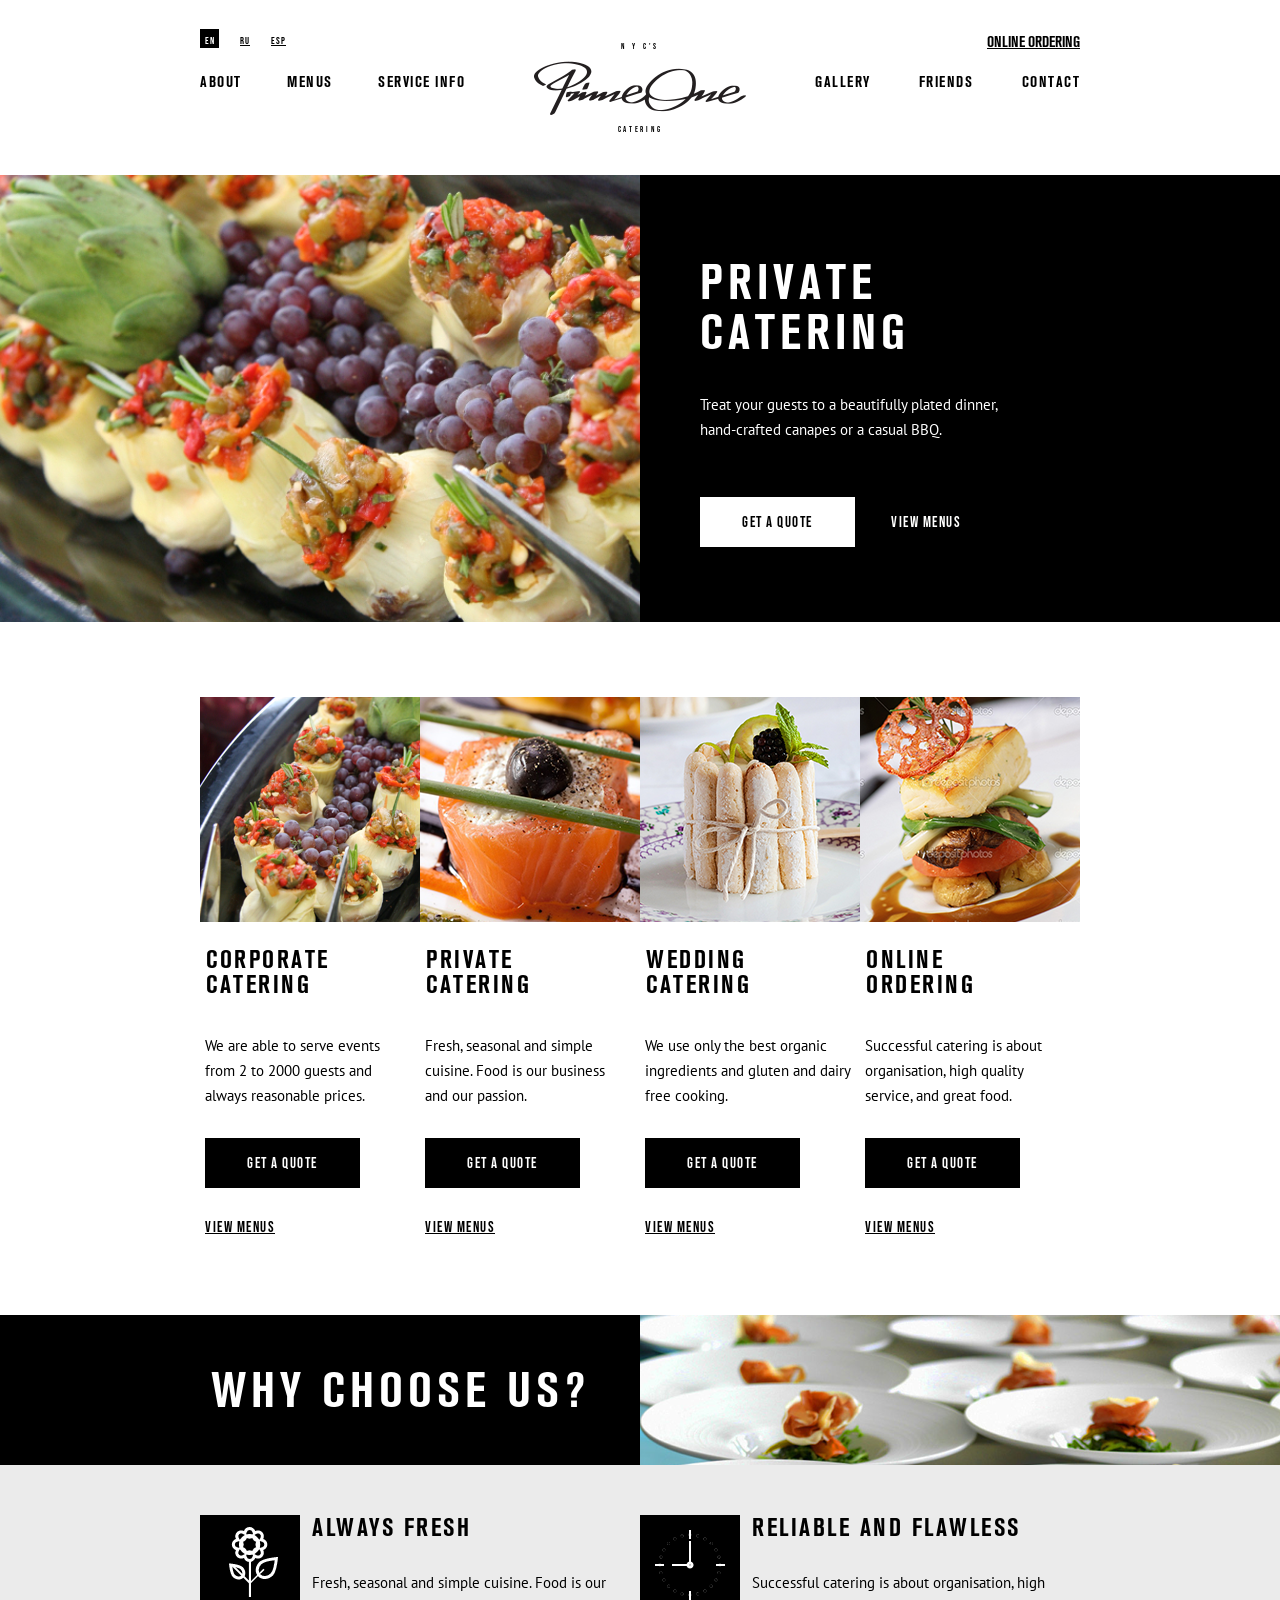
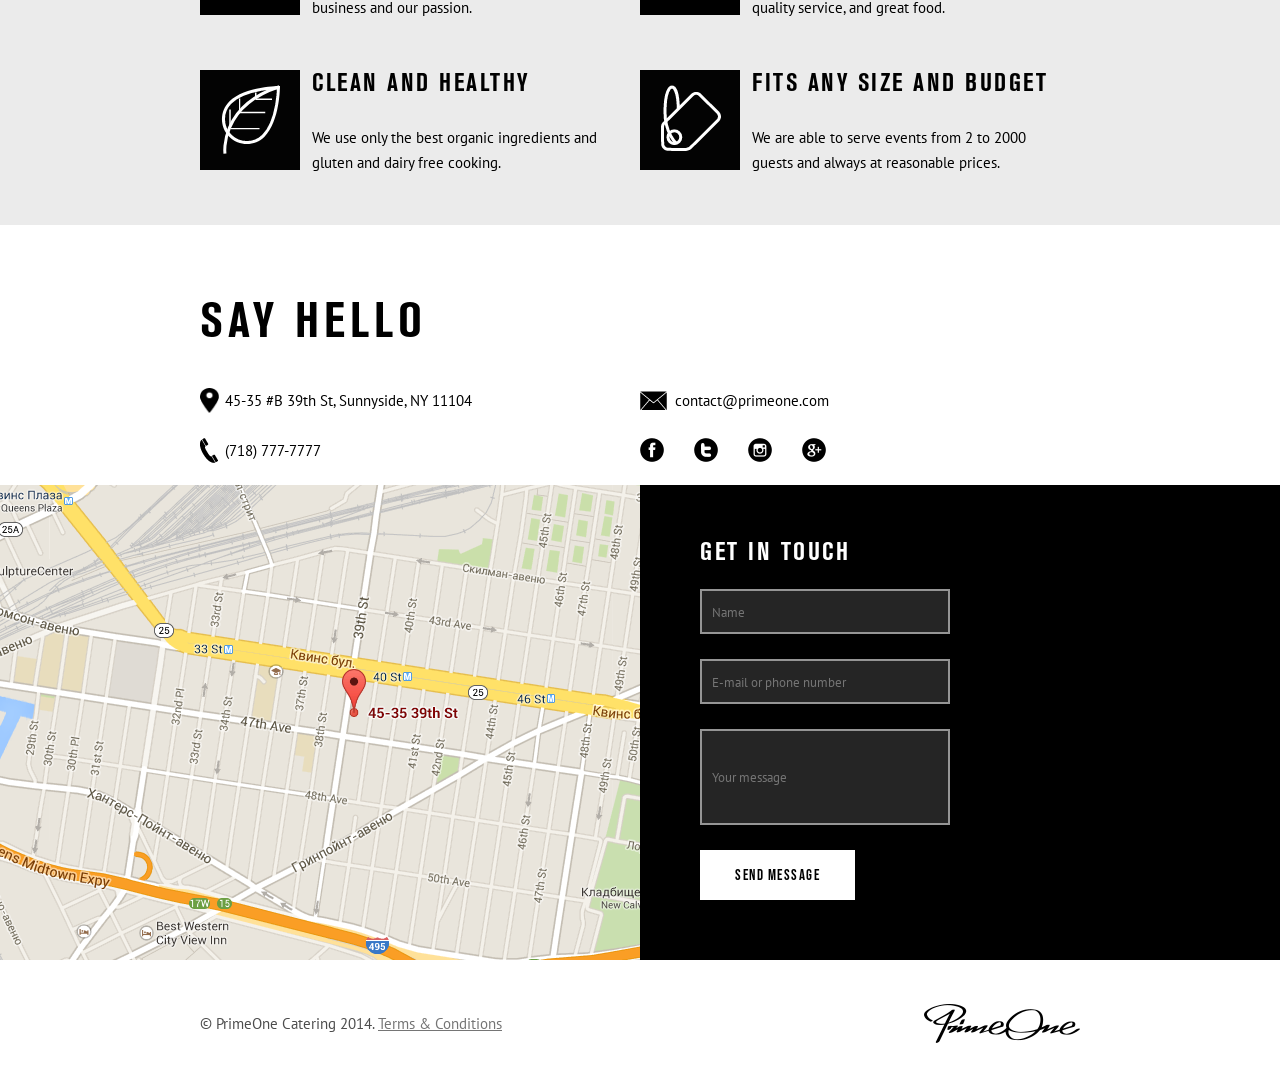
<file: index.html>
<!DOCTYPE html>
<html lang="ru">
	<head>
		<title>Prime One</title>
		<link href="https://fonts.googleapis.com/css2?family=PT+Sans&display=swap" rel="stylesheet"> 
		<link href="https://fonts.googleapis.com/css2?family=Bebas+Neue&family=PT+Sans&display=swap" rel="stylesheet"> 
		<link rel="stylesheet" href="css/style.css" />
		<meta http-equiv="Content-type" content="text/html;charset=UTF-8" />

		<script type="text/javascript" src="js/script.js" defer></script>
	</head>
	<body>
		<div class="wrapper">

			<header class="header">
				<div class="container">

					<div class="header__burger">
						<div class="header__close">X</div>
						<div class="header__open">
							<span></span>
							<span></span>
							<span></span>
						</div>
					</div>
					<div class="header__row">
						<div class="header__left item">
							<ul class="item__up left desktop">
								<li><a class="activ-local" href="">EN</a></li>
								<li><a href="">RU</a></li>
								<li><a href="">ESP</a></li>
							</ul>
							<ul class="item__down nav desktop">
								<li><a href="">ABOUT</a></li>
								<li><a href="">Menus</a></li>
								<li><a href="">Service Info</a></li>
							</ul>
						</div>
						<div class="header__centr logo">
							<div class="logo__up"><span>NY</span>C'S</div>
							<div class="logo__centr">
								<img src="img/header/01.png">
							</div>
							<div class="logo__down">Catering</div>
						</div>
						<div class="header__right item">
							<div class="item__up right">
								<a href=""></a>
								<a class="view_form" href="">Online ordering</a>
							</div>
							<ul class="item__down nav desktop">
								<li><a href="">Gallery</a></li>
								<li><a href="">Friends</a></li>
								<li><a href="#contact">Contact</a></li>
							</ul>
						</div>
					</div>
				</div>

			</header>
			<div class="main">
				<div class="banner">
					<div class="banner__slider slider">
						<button class="slider__left"><span><</span></button>
					</div>
						<div class="banner__row">

							<div class="banner__left active-slide">
								<img src="./img/banner/01.jpg">
							</div>
							<div class="banner__container">
								<div class="banner__right">
									<div class="banner__title title">Private catering</div>
									<div class="banner__subtitle subtitle">
										Treat your guests to a beautifully plated dinner, hand-crafted canapes or a casual BBQ.
									</div>
									
									<div class="banner__link banner-link">
										<button class="banner-link__btn btn view_form">Get a quote</button>
									<div class="banner-link__link link">
											<a href="">View menus</a>
										</div>
									</div>
								</div>
							</div>
					</div>
				</div>
				<div class="products">
					<div class="container">
						<div class="products__slider slider">
							<button class="slider__left shadow"><span><</span></button>
							<button class="slider__right shadow"><span>></span></button>
						</div>
						<div class="products__row">
							<div class="products__item">
								<div class="item__row">
									<div class="item__image">
										<img src="img/products/01.png">
									</div>
									<div class="item__title">Corporate catering</div>
									<div class="item__subtitle subtitle">We are able to serve events from 2 to 2000 guests and always reasonable prices.</div>
									<button class="item__btn btn view_form">Get a quote</button>
									<div class="item__link link">
											<a href="">View menus</a>
									</div>
								</div>
							</div>
							<div class="products__item">
								<div class="item__row">
									<div class="item__image">
										<img src="img/products/02.png">
									</div>
									<div class="item__title">Private catering</div>
									<div class="item__subtitle subtitle">Fresh, seasonal and simple cuisine. Food is our business and our passion.</div>
									<button class="item__btn btn view_form">Get a quote</button>
									<div class="item__link link">
											<a href="">View menus</a>
									</div>
								</div>
							</div>
							<div class="products__item">
								<div class="item__row">
									<div class="item__image">
										<img src="img/products/03.png">
									</div>
									<div class="item__title">Wedding catering</div>
									<div class="item__subtitle subtitle">We use only the best organic ingredients and gluten and dairy free cooking.</div>
									<button class="item__btn btn view_form">Get a quote</button>
									<div class="item__link link">
											<a href="">View menus</a>
									</div>
								</div>
							</div>
							<div class="products__item">
								<div class="item__row">
									<div class="item__image">
										<img src="img/products/04.png">
									</div>
									<div class="item__title">Online Ordering</div>
									<div class="item__subtitle subtitle">Successful catering is about organisation, high quality service, and great food.</div>
									<button class="item__btn btn view_form">Get a quote</button>
									<div class="item__link link">
											<a href="">View menus</a>
									</div>
								</div>
							</div>
						</div>
					</div>
				</div>
				<div class="choose">
					<div class="choose__row">
						<div class="choose__left title">Why CHOOSE us?</div>
						<div class="choose__right">
							<img src="img/choose_banner.png">
						</div>
					</div>
				</div>
				<div class="block">
					<div class="container">
						<div class="block__row">
							<div class="block__element element">
								<div class="element__row">
									<div class="element__image">
										<img src="img/choose/item1.png">
									</div>
									<div class="element__text">
										<div class="element__title item__title">Always fresh</div>
										<div class="element__subtitle subtitle">Fresh, seasonal and simple cuisine. Food is our business and our passion.
										</div>
									</div>
								</div>
							</div>
							<div class="block__element element">
								<div class="element__row">
									<div class="element__image">
										<img src="img/choose/item3.png">
									</div>
									<div class="element__text">
										<div class="element__title item__title">Reliable AND Flawless</div>
										<div class="element__subtitle subtitle">Successful catering is about organisation, high quality service, and great food.
										</div>
									</div>
								</div>
							</div>
							<div class="block__element element">
								<div class="element__row">
									<div class="element__image">
										<img src="img/choose/item2.png">
									</div>
									<div class="element__text">
										<div class="element__title item__title">Clean and Healthy</div>
										<div class="element__subtitle subtitle">We use only the best organic ingredients and gluten and dairy free cooking.
										</div>
									</div>
								</div>
							</div>
							<div class="block__element element">
								<div class="element__row">
									<div class="element__image">
										<img src="img/choose/item4.png">
									</div>
									<div class="element__text">
										<div class="element__title item__title">fits any size and budget</div>
										<div class="element__subtitle subtitle">We are able to serve events from 2 to 2000 guests and always at reasonable prices.
										</div>
									</div>
								</div>
							</div>
						</div>
					</div>
				</div>
				<div id="contact" class="contact">
					<div class="container">
						<div class="contact__title title">Say hello</div>
						<div class="contact__row subtitle">
							<div class="contact__left">
								<div class="contact__address ">
									<a href="">45-35 #B 39th St, Sunnyside, NY 11104</a>
								</div>
								<div class="contact__tel">
									<a href="tel:(718) 777-7777">(718) 777-7777</a>
								</div>
							</div>
							<div class="contact__right">
								<div class="contact__email">
									<a href="email:contact@primeone.com">contact@primeone.com</a>
								</div>
								<div class="contact__social social__row">
									<img src="img/icons/social-046_facebook.png">
									<img src="img/icons/social-045_twitter.png">
									<img src="img/icons/social-078_instagram.png">
									<img src="img/icons/social-080_google_plus.png">
								</div>
							</div>
						</div>
					</div>
				</div>
				<div class="map">
					<div class="map__row">
						<div class="map__left">
							<img src="img/map.png">
						</div>
						<div class="map__right">
							<form class="map_form form">
								<div class="form__title item__title">Get in touch</div>
								<input class="form__name" name="name" placeholder="Name"></input>
								<input class="form__contact" name="E-mail or phone" placeholder="E-mail or phone number">
								</input>
								<input class="form__massage" name="message" placeholder="Your message"></input>
								<button type="submit" class="form__button btn">Send message</button>
							</form>
						</div>
					</div>
				</div>
			</div>

			<footer class="footer">
				<div class="container">
					<div class="footer__row">
						<div class="footer__text">© PrimeOne Catering 2014. 
							<a href="">Terms & Conditions</a>
						</div>
						<div class="footer__logo">
							<img src="img/footer/01.png">
						</div>
					</div>
				</div>
			</footer>
		</div>


		<div class="popup-menu tablet">
			<div class="container-menu tablet">
				<div class="popup-menu__List">
					<ul class="popup-menu__lang left ">
						<li><a class="activ-local" href="">EN</a></li>
						<li><a href="">RU</a></li>
						<li><a href="">ESP</a></li>
					</ul>
					<ul class="popup-menu__nav nav">
						<li><a href="">ABOUT</a></li>
						<li><a href="">Menus</a></li>
						<li><a href="">Service Info</a></li>
						<li><a href="">Gallery</a></li>
						<li><a href="">Friends</a></li>
						<li><a href="#contact">Contact</a></li>
					</ul>
				</div>
			</div>
		</div>
		<div class="popup-form">
			<div class="container">
				<div class="popup-form__size">
					<div class="popup-form__close header__close">X</div>
					<form class="popup-form__form form">
								<div class="form__title item__title">Get in touch</div>
								<input class="form__name" name="name" placeholder="Name"></input>
								<input class="form__contact" name="E-mail or phone" placeholder="E-mail or phone number">
								</input>
								<input class="form__massage" name="message" placeholder="Your message"></input>
								<button type="submit" class="form__button btn">Send message</button>
							</form>
				</div>
			</div>
		</div>
	</body>
</html>
</file>
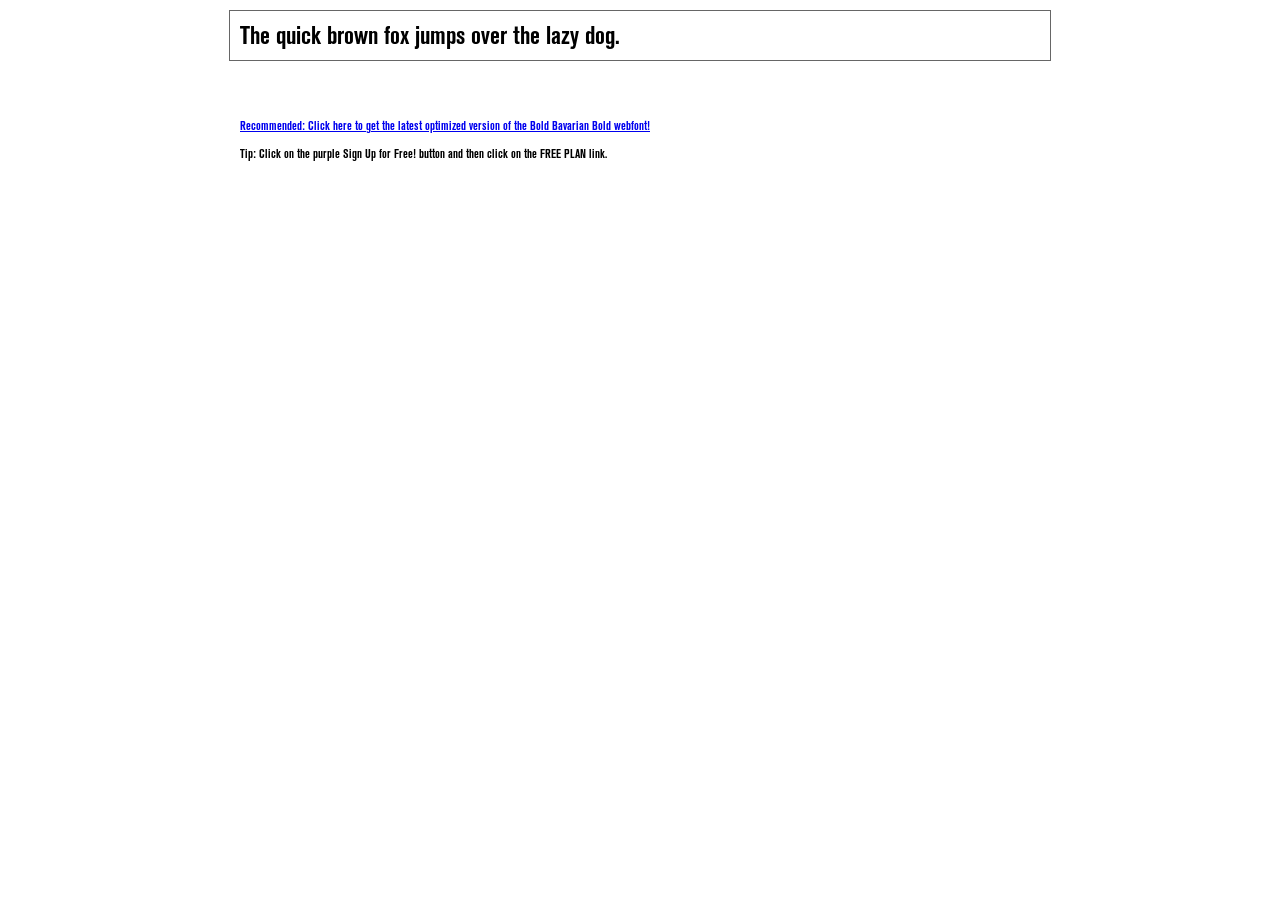
<file: fonts/AkzidenzGrotesk-BoldCond/demo.html>
<!DOCTYPE html PUBLIC "-//W3C//DTD XHTML 1.0 Transitional//EN" "http://www.w3.org/TR/xhtml1/DTD/xhtml1-transitional.dtd">
<html xmlns="http://www.w3.org/1999/xhtml">
<head>
	<meta http-equiv="Content-Type" content="text/html; charset=utf-8" />
	<title>@font-face Demo</title>
	<link rel="stylesheet" href="fonts.css" type="text/css" charset="utf-8" />
	<style type="text/css">
	body {
		background-color:white;
		font-family:Verdana,Tahoma,Arial,Sans-Serif;
		color:black;
		font-size:12px;
	}

	.demo
	{
		font-family:'Conv_AkzidenzGrotesk-BoldCond',Sans-Serif;
		width:800px;
		margin:10px auto;
		text-align:left;
		border:1px solid #666;
		padding:10px;
	}

	.hint
	{
		font-family:'Conv_AkzidenzGrotesk-BoldCond',Sans-Serif;
		width:800px;
		margin:10px auto;
		text-align:left;
		border:1px;
		padding:10px;
	}
	</style>
</head>
<body>
	<div class="demo" style="font-size:25px">
		The quick brown fox jumps over the lazy dog.
	</div>


	<br>
	<br>
	<div class="hint">
		<a href="http://www.fonts.com/font/wiescher-design/bold-bavarian/bold/web-font?SiteId=64">Recommended: Click here to get the latest optimized version of the Bold Bavarian Bold webfont!</a><br /><br />
		Tip: Click on the purple <strong>Sign Up for Free!</strong> button and then click on the <strong>FREE PLAN</strong> link.
	</div>
</body>
</html>
</file>
<file: css/style.css>
/*Обнуление*/
*{padding: 0;margin: 0;border: 0;}
*,*:before,*:after{-moz-box-sizing: border-box;-webkit-box-sizing: border-box;box-sizing: border-box;}
:focus,:active{outline: none;}
a:focus,a:active{outline: none;}
nav,footer,header,aside{display: block;}
html,body{height:100%;width:100%;font-size:100%;line-height:1;font-size:14px;-ms-text-size-adjust:100%;-moz-text-size-adjust:100%;-webkit-text-size-adjust:100%;}
input,button,textarea{font-family:inherit;}
input::-ms-clear{display: none;}
button{cursor: pointer;}
button::-moz-focus-inner{padding:0;border:0;}
a,a:visited{text-decoration: none;}
a:hover{text-decoration: none;}
ul li{list-style: none;}
img{vertical-align: top;}
h1,h2,h3,h4,h5,h6{font-size:inherit;font-weight: inherit;}
/*--------------------*/
@font-face {
	font-family: 'AkzidenzGrotesk';
	src: url('../fonts/AkzidenzGrotesk-BoldCond.eot');
	src: local('☺'), url('../fonts/AkzidenzGrotesk-BoldCond.woff') format('woff'), url('../fonts/AkzidenzGrotesk-BoldCond.ttf') format('truetype'), url('../fonts/AkzidenzGrotesk-BoldCond.svg') format('svg');
	font-weight: normal;
	font-style: normal;
}

body{
	position: relative;
	font-family: 'PT Sans', sans-serif;
}

.container{
	max-width: 880px;
	margin: 0 auto;
}
/*/////////////////////////-------footer---------------////////////////////////////////////////*/
.wrapper{
	min-height: 100%;
	overflow: hidden;
	display: flex;
	flex-direction: column;
}
.main{
	flex: 1 1 auto;
}
.footer__row{
	min-height: 126px;
	display: flex;
	align-items: center;
	justify-content: space-between;
}
.footer__text{
	color: #4d4d4d;
	font-size: 15px;
	line-height: 25px;
}
.footer__text a{
	text-decoration: underline;
	color: #757575
}
/*/////////////////////////-------header---------------////////////////////////////////////////*/
.header__row{
	min-height: 175px;
	display: flex;
	justify-content: space-between;
}
.item{
	min-width: 265px;
	max-height: 65px;
	margin: 29px 0px 0px 0px;
	display: flex;
	flex-direction: column;
	justify-content: space-between;
}
.item__up{
	display: flex;
	justify-content: space-between;
	align-items: center;
}
.item__down{
	display: flex;
	max-width: 265px;
	justify-content: space-between;
}
.left{
	max-width: 86px;
}
.left a{
	font-family: 'Bebas Neue', cursive;
	font-size: 10px;
	letter-spacing: 1px;
	text-decoration: underline;
	text-transform: uppercase;
	color: #000000;
}
.left a:hover{
	font-size: 14px;
}
.right a{
	color: #000000;
	font-family: 'AkzidenzGrotesk';
	font-size: 15px;
	line-height: 25px;
	text-transform: uppercase;
	text-decoration: underline;
}
.nav li a{
	color: #000000;
	font-family: 'AkzidenzGrotesk';
	font-size: 15px;
	line-height: 25px;
	text-transform: uppercase;
	letter-spacing: 1.5px;
}
.nav li a:hover{
	text-decoration: underline;
}
li a.activ-local{
	display: block;
	width: 19px;
	height: 19px;
	text-align: center;
	background-color: #000000;
	color: #ffffff;
	line-height: 25px;
	text-decoration: none;
}
.logo{
	display: flex;
	flex-direction: column;
	max-height: 108px;
	align-items: center;
	justify-content: space-between;
	margin: 34px 0px 0px 0px;
}
.logo__up, .logo__down{
	color: #000000;
	font-family: 'Bebas Neue', cursive;
	font-size: 8px;
	line-height: 25px;
	text-transform: uppercase;
	letter-spacing: 2.72px;
}
.logo__up span{
	letter-spacing: 8px;
}
/*//////////////////////////////--popup-menu--------------//////////////////////////////*/
.header__burger{
	display: none;
	position: absolute;
	width: 30px;
	cursor: pointer;
	margin: 10px 0px 0px 10px;
	z-index: 2;
}
.header__burger span:after{
	display: block;
	content: '';
	border: 1px solid black;
	height: 2px; 
	margin: 10px;
	width: 100%;
}
.header__close{
	display: none;
	font-size: 35px;
	text-transform: uppercase;
	text-align: center;
	width: 30px;
	margin: 5px 0px 0px 10px;
}
.popup-menu{
	position: absolute;
	top: 0;
	left: 0;
	width: 100%;
	min-height: 50%;
	z-index: 1;
}
.container-menu{
	max-width: 660px;
	text-align: center;
	background-color: white;
}
.popup-menu__lang{
	max-width: 660px;
	padding: 20px 40px 20px 20px;
	display: flex;
	justify-content: flex-end;
	align-content: center;
	text-align: center;
}
.popup-menu__lang a{
	margin-right:20px;
}
.popup-menu__nav{
	padding: 20px 0px 20px 20px;
}
.popup-menu__nav li {
	margin: 0px 0px 10px 0px;
}
.tablet{
	display: none;
}
/*////////////----------------banner-------------//////////////////////*/
.banner{
	background-color: black;
	position: relative;
}
.banner__row{
	display: flex;
	justify-content: center;
	min-height: 447px;
}
.banner__container{
	flex: 1 0 50%;
}
.banner__right{
	max-width: 303px;
	margin: 82px 0px 75px 60px;
}
.banner__left{
	width: 100%;
}
.banner__title{
	margin-bottom: 35px;
}
.title{
	color: #ffffff;
	font-family: 'AkzidenzGrotesk';
	font-size: 50px;
	line-height: 50px;
	text-transform: uppercase;
	letter-spacing: 5px;
}
.banner__subtitle{
	margin-bottom: 55px;
}
.subtitle{
	color: #ffffff;
	font-size: 15px;
	line-height: 25px;
}
.banner-link__btn{
	background-color: #ffffff;
	color: #000000;
}
.banner-link__btn:hover{
	box-shadow: -1px -1px 1px 1px #e2dfdf;
	background-color: #f9ecec;
}
.btn{
	width: 155px;
	height: 50px;
	font-family: 'Bebas Neue', cursive;
	font-size: 15px;
	line-height: 25px;
	text-transform: uppercase;
	letter-spacing: 1.5px;
}
.btn:active{
	background-color: #a09e9e;
}
.banner-link{
	display: flex;
	align-items: center;
	max-width: 261px;
	justify-content: space-between;
}
.link{
	font-family: 'Bebas Neue', cursive;
	font-size: 15px;
	line-height: 25px;
	text-decoration: underline;
	text-transform: uppercase;
	letter-spacing: 1.5px;
}
.link:hover{
	font-size: 16px;
}
.banner-link__link a{
	color: #fffffe;
}
.slider {
	position: absolute;
	width: 30px;
	height: 30px;
	margin: 20px auto;
}
.banner__slider{
	display: none;
	top:85%; 
	left: 50%;
}
.slider__left, .slider__right{
	background-color: black;
	text-align: center;
	width: 30px;
	height: 30px;
	border: 1px solid white;
	border-radius: 15px;
	margin: 0 auto;
	margin-right:20px;
}
.slider__left:active, .slider__right:active{
	background-color: grey;
}
.slider__left span, .slider__right span{
	font-size: 20px;
	color: white;
}
/*///////////////////////////-------------------products-------------------//////////////*/
.products{
	position: relative;
}
.products__row{
	display: flex;
	margin: 75px 0;
}
.products__item{
	flex: 0 0 25%;
}
.products__item:hover{
	box-shadow: -2px -3px 6px 0px black;
}
.item__row{
	display: flex;
	flex-direction: column;
	height: 100%
}
.item__title{
	color: #000000;
	font-family: 'AkzidenzGrotesk';
	font-size: 25px;
	line-height: 25px;
	text-transform: uppercase;
	letter-spacing: 2.5px;
	margin: 25px 20px 36px 6px;
}
.item__subtitle{
	color: #000000;
	flex: 1 1 auto;
	margin: 0px 10px 30px 5px;
}
.item__btn{
	background-color: #000000;
	color: #ffffff;
	margin: 0px 0px 27px 5px;
}
.item__btn:hover{
	box-shadow: -1px -2px 3px 0px #444242;
	}
.item__link{
	margin: 0px 0px 0px 5px;
}
.item__link a{
	color: #000000;
}
.products__slider{
	display: none;
	width: 100%;
	top: 35%;
	left: 40%;
}
.shadow{
	box-shadow: -1px 2px 0px 7px white;
}
/*//////////////-----------------------choose---------------------//////////////////////*/
.choose{
	background-color: #000000;
}
.choose__row{
	display: flex;
	justify-content: center;
	align-items: center;
	min-height: 150px;
}
.choose__left{
	flex: 1 0 50%;
	text-align: right;
	padding-right: 50px;
}
.choose__right{
	width: 100%;
	min-height: 150px
}
/*///////////////////////------------block----------------*************************/
.block{
	background-color: #ebebeb;
}
.block__row{
	display: flex;
	flex-wrap: wrap;
	padding: 50px 0 0 0;
}
.block__element{
	flex: 0 1 50%;
}
.element__row{
	display: flex;
	justify-content: center;
}
.element__text{
	margin-bottom: 50px;
	padding-right: 20px;
}
.element__subtitle{
	color: #000000;
	margin: 0px 0px 0px 12px;
}
.element__title{
	margin: 0px 0px 30px 12px;
}
/*///////////////-----------------contact-----------------//////////////////////////////*/
.contact__title{
	color: black;
	margin: 70px 0px 30px 0px;
}
.contact__row{
	display: flex;
	justify-content: flex-start;
	align-items: center;
}
.contact__left, .contact__right{
	flex: 0 1 50%;
	min-height: 100px;
	display: flex;
	flex-direction: column;
	justify-content: space-around;
}
.contact__address a, .contact__tel a, .contact__email a{
	color: black;
}
.contact__address a, .contact__tel a{
	padding-left: 25px;
}
.contact__email a{
	padding-left: 35px;
}
.social__row{
	display: flex;
}
.social__row img{
	padding-right: 30px;
}
.contact__address{
	background: url('../img/icons/vv.png') 0 0/auto 100% no-repeat;
}
.contact__email{
	background: url('../img/icons/email.png') 0px no-repeat;
}
.contact__tel{
	background: url('../img/icons/telephone.png') no-repeat;
}
/*////////////////----------------------map---------------------//////////////////////////////*/
.map{
	background-color: black;
	margin-top: 10px;
}
.map__row{
	display: flex;
	justify-content: center;
}
.map__left{
	width: 100%;
}
.map__right{
	flex: 1 0 50%;
	min-height: 475px;
}
.form input{
	display: block;
	margin-bottom: 25px;
	padding-left: 10px;
	background-color: #252525;
	color: #959595;
	min-width: 250px;
	border: 2px solid #959595;
}
.form{
	padding: 54px 0px 50px 60px;
}
.form__title{
	margin: 0px 0px 25px 0px;
	color: white;
}
.form__name, .form__contact{
	min-height: 45px;
}
.form__massage{
	min-height: 96px;
}
.form__button{
	background-color: white;
}
/*////////////////----------------------popup-form---------------------//////////////////////////////*/
.popup-form{
	display: none;
	position: relative;
}
.popup-form__size{
	position: fixed;
	background-color: black;
	top: 10px;
	left: 37%;
	width: 320px;
	box-shadow: -14px -20px 20px 20px white;
}
.popup-form__form{
	padding-top: 30px;
	padding-left: 35px;
}
.popup-form__close{
	position: absolute;
	color: white;
	display: block;
	font-size: 20px;
	margin-left: 260px;
	margin-top: 30px;
	cursor: pointer;
}
/*/////////////////////////-----------------------media//////////////////------------------*/

@media only screen and (max-width: 900px){
	.item{
		min-width: 250px;
		padding: 0px 10px;
	}
	.footer__row{
		padding: 0px 10px;
	}
	.banner__right{
		padding: 0px 20px 0px 0px;
	}
	.choose__right{
		display: none;
	}
	.choose__left{
		text-align: center;
		padding-right: 0px;
	}
	.contact{
		padding-left: 50px; 
	}
	.popup-form__size{
		left: 30%;
	}
}

@media only screen and (max-width: 720px){
	.item{
		min-width: 220px;
	}
	.products__slider{
		display: block;
	}
	.map__left{
		display: none;
	}
	.map_form{
		padding-left: 200px;
		padding-right: 200px;
	}
	.popup-form__size{
		left: 25%;
		top: 0;
	}
}

@media only screen and (max-width: 650px){
	.header__row{
		flex-direction: column;
		justify-content: flex-start;
		margin-bottom: 20px;
	}
	.desktop{
		display: none !important;
	}
	.header__burger{
		display: block !important;
	}
	.active-slide{
		display: none;
	}
	.banner__slider {
		display: block;
	}
	.block__row{
		display: block;
	}
}
@media only screen and (max-width: 650px){
	.contact__row{
		flex-direction: column;
		align-items: unset;
	}
	.contact__title{
		margin: 40px 0px 30px 0px;
	}
	.popup-form__size{
		left: 20%;
	}

}

@media only screen and (max-width: 540px){
	.footer__logo{
		display: none;
	}
	.footer__row{
		justify-content: center !important;
		text-align: center;
	}
	.choose__left{
		font-size: 35px;
	}
	.element__title{
		font-size: 20px;
		margin: 0px 0px 20px 12px;
	}
	.element__text{
		margin-bottom: 30px;
	}
	.popup-form__size{
		left: 15%;
	}
}
@media only screen and (max-width: 450px){
	.popup-form__size{
		left: 0;
	}
}
@media only screen and (max-width: 410px){
	.popup-form__size{
		left: 0;
	}
}
@media only screen and (max-width: 410px){
	.element__title{
		margin: 0px 0px 10px 12px;
	}
	.popup-form{
		left: 0;
	}
	
}

@media only screen and (max-width: 335px){
	.banner-link{
		flex-direction: column;
		align-items: flex-start !important;
	}
	.banner-link__btn{
		margin-bottom: 20px;
	}
}
</file>
<file: fonts/AkzidenzGrotesk-BoldCond/fonts.css>
/** Generated by FG **/
@font-face {
	font-family: 'Conv_AkzidenzGrotesk-BoldCond';
	src: url('fonts/AkzidenzGrotesk-BoldCond.eot');
	src: local('☺'), url('fonts/AkzidenzGrotesk-BoldCond.woff') format('woff'), url('fonts/AkzidenzGrotesk-BoldCond.ttf') format('truetype'), url('fonts/AkzidenzGrotesk-BoldCond.svg') format('svg');
	font-weight: normal;
	font-style: normal;
}
</file>
